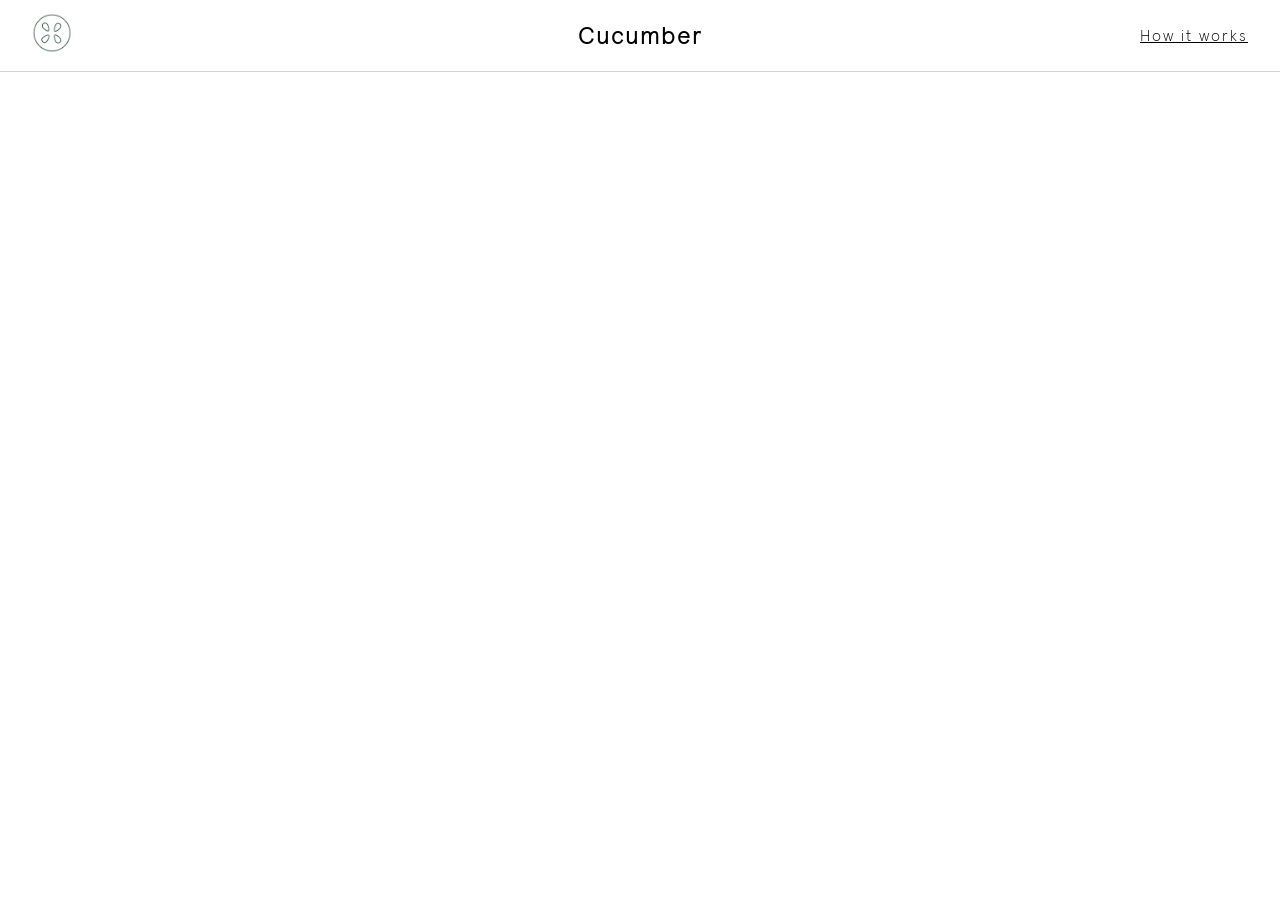
<file: index.html>
<!DOCTYPE html>
<html lang="en">
  <head>
    <meta charset="UTF-8">
    <meta name="viewport" content="width=device-width, initial-scale=1.0">
    <meta http-equiv="X-UA-Compatible" content="ie=edge">
    <title>Cucumber</title>
    <link rel="stylesheet" href="./style.css">
    <link rel="icon" href="./favicon.ico" type="image/x-icon">
  </head>
  <body>
    <header>
      <div class="header-left"><a href="/"><img src="./icon.png"/></a></div>
      <div class="header-center"><a href="/"><h2>Cucumber</h2></a></div>
      <div class="header-right"><a href="/how-it-works.html">How it works</a></div>
    </header>
    <main>
      <div class="main-left">
        <div class="main-typeform" data-tf-live="01HPPA0GFKE0VF6H9X3K4WX8AY"></div>
        <script src="//embed.typeform.com/next/embed.js"></script>
      </div>
      <!--
      <div class="main-right">
        <h2>Be slightly greener.</h2>
        <button>Apply for Access</button>
      </div>
      -->
    </main>
  </body>
</html>
</file>
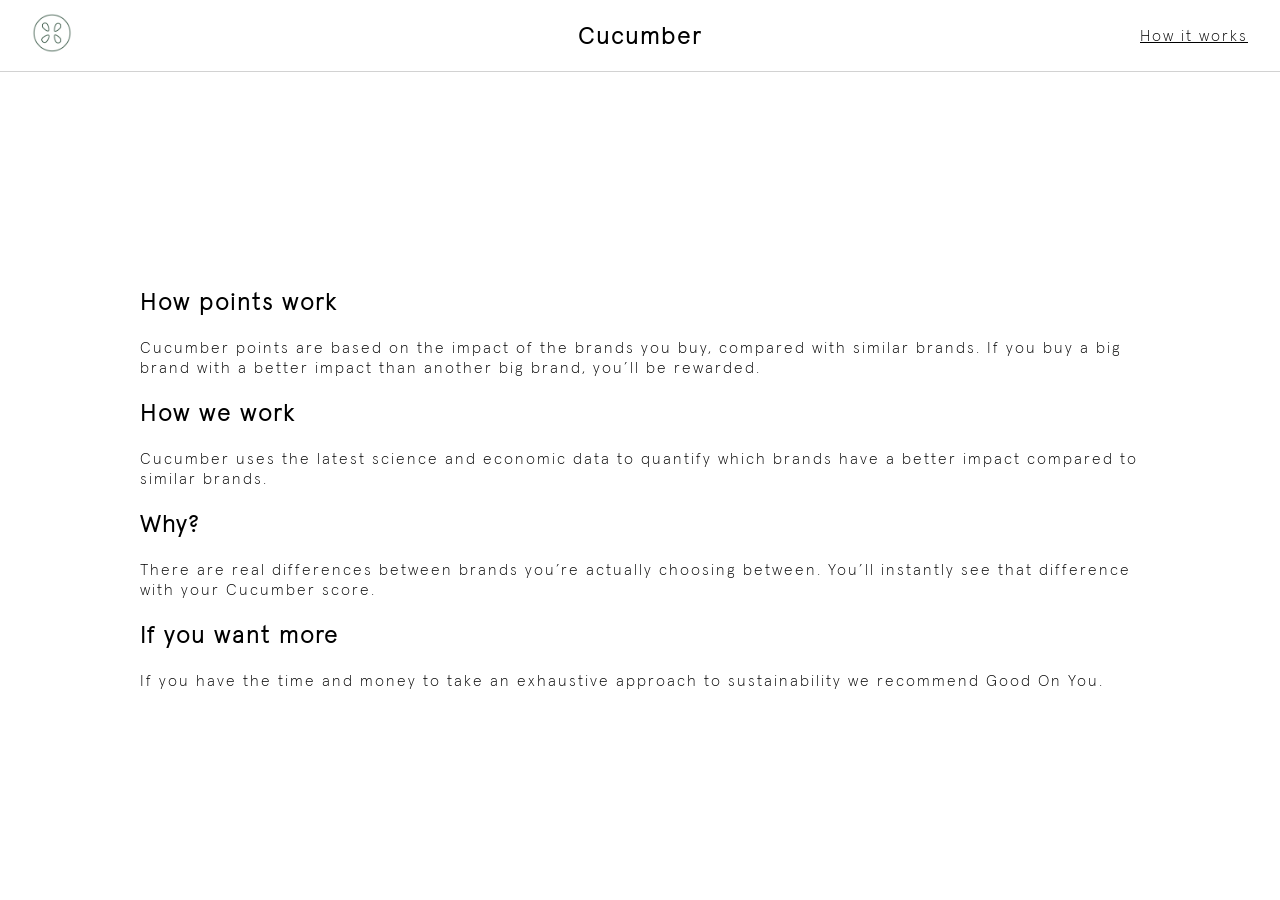
<file: how.html>
<!DOCTYPE html>
<html lang="en">
  <head>
    <meta charset="UTF-8">
    <meta name="viewport" content="width=device-width, initial-scale=1.0">
    <meta http-equiv="X-UA-Compatible" content="ie=edge">
    <title>Cucumber</title>
    <link rel="stylesheet" href="./style.css">
    <link rel="icon" href="./favicon.ico" type="image/x-icon">
  </head>
  <body>
    <header>
      <div class="header-left"><a href="/"><img src="./icon.png"/></a></div>
      <div class="header-center"><a href="/"><h2>Cucumber</h2></a></div>
      <div class="header-right"><a href="/how.html">How it works</a></div>
    </header>
    <main>
      <div class="container">
        <h2>How points work</h2>
        <p>Cucumber points are based on the impact of the brands you buy, compared with similar brands. If you buy a big brand with a better impact than another big brand, you’ll be rewarded.</p>

        <h2>How we work</h2>
        <p>Cucumber uses the latest science and economic data to quantify which brands have a better impact compared to similar brands.</p>

        <h2>Why?</h2>
        <p>There are real differences between brands you’re actually choosing between. You’ll instantly see that difference with your Cucumber score.</p>

        <h2>If you want more</h2>
        <p>If you have the time and money to take an exhaustive approach to sustainability we recommend <a href="https://goodonyou.eco/">Good On You</a>.</p>
      </div>
    </main>
  </body>
</html>
</file>
<file: style.css>
@font-face {
  font-family: apercu-extralight;
  src: url(apercu-extralight.woff2);
}

body {
  font-family: apercu-extralight;
  letter-spacing: 2px;
  height: 100vh;
  width: 100vw;
  display: flex;
  flex-direction: column;
  margin: 0;
}

a {
  color: unset;
  text-decoration: none;
}

header {
  display: flex;
  justify-content: center;
  align-items: center;
  position: relative;
  border-bottom: 1px solid #d2d2d2;
  padding: 0 2em;
}

header img {
  max-height: 40px;
}

.header-center {
  display: flex;
  align-items: center;
  justify-content: center;
  flex: 1;
}

.header-left,
.header-right {
  width: 200px;
  height: 100%;
  display: flex;
  align-items: center;
}

.header-left {
  justify-content: flex-start;
}

.header-right {
  justify-content: flex-end;
}

.header-right a {
  text-decoration: underline;
}

main {
  display: flex;
  align-items: center;
  justify-content: center;
  height: 100%;
  width: 100%;
  max-width: 1000px;
  margin: 0 auto;
}

.main-left,
.main-right {
  flex: 1;
  height: 100%;
  display: flex;
}

.main-left {
  align-items: center;
  justify-content: center;
}

.main-right {
  flex-direction: column;
  align-items: center;
  justify-content: center;
}

.main-typeform {
  width: 100%;
}
</file>
